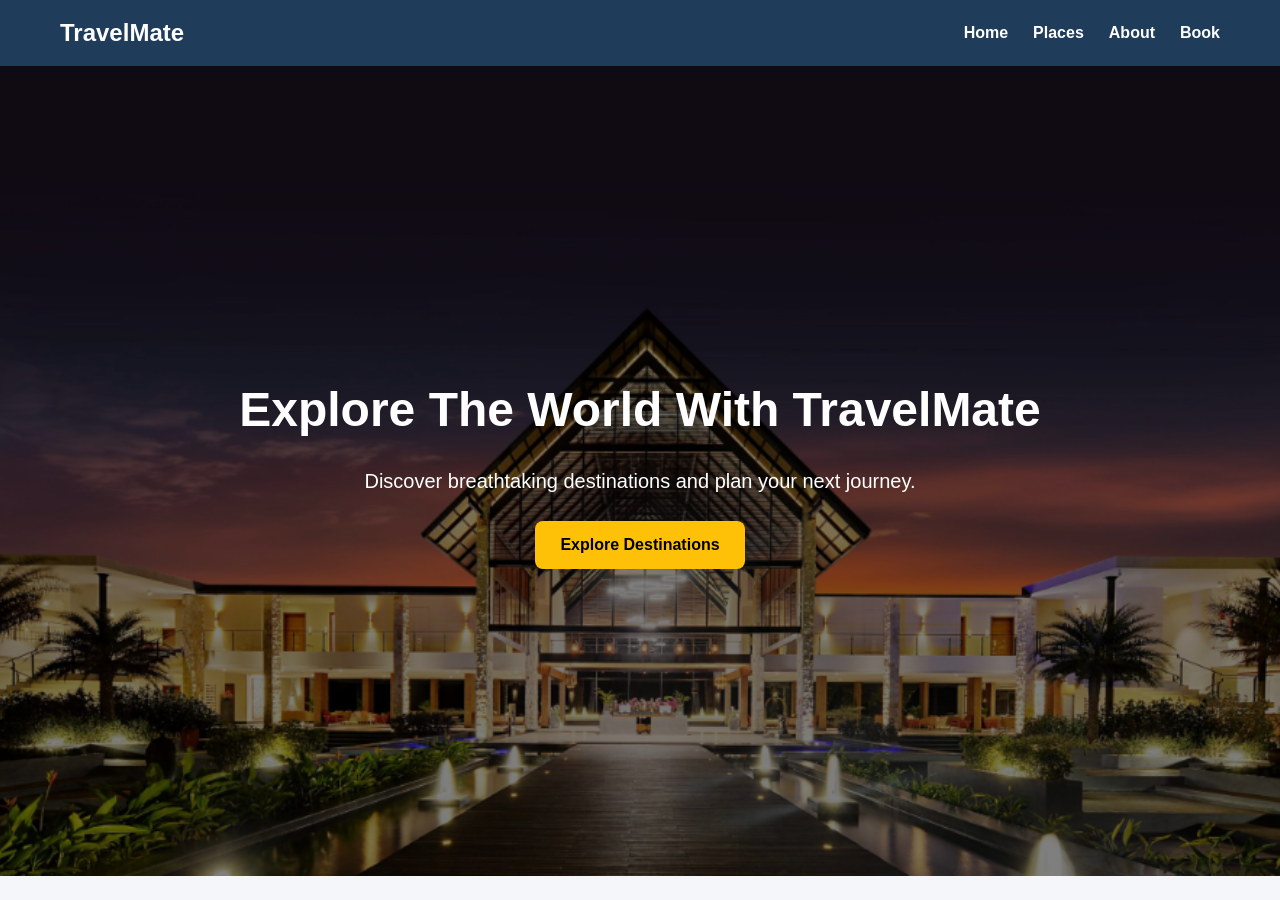
<file: WebVersion/index.html>
<!DOCTYPE html>
<html>
<head>
    <title>TravelMate - Home</title>
    <link rel="stylesheet" href="style.css">
</head>
<body>

<nav>
    <h2>TravelMate</h2>
    <ul>
        <li><a href="index.html">Home</a></li>
        <li><a href="places.html">Places</a></li>
        <li><a href="about-site.html">About</a></li>
        <li><a href="book.html">Book</a></li>
    </ul>
</nav>

<section class="hero">
    <div class="hero-content">
        <h1>Explore The World With TravelMate</h1>
        <p>Discover breathtaking destinations and plan your next journey.</p>
        <a href="places.html" class="btn">Explore Destinations</a>
    </div>
</section>

</body>
</html>
</file>
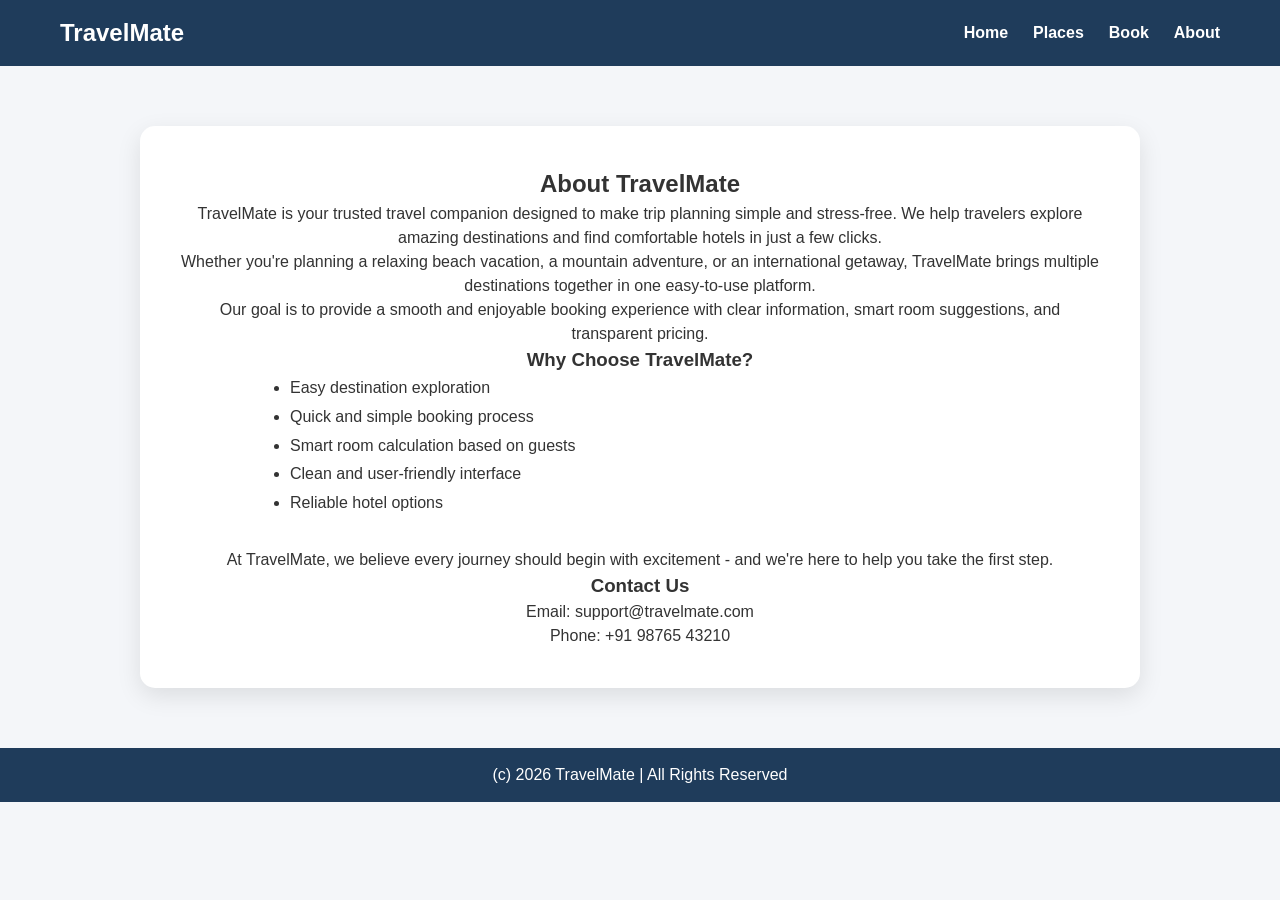
<file: WebVersion/about-site.html>
﻿<!DOCTYPE html>
<html>
<head>
    <meta charset="UTF-8">
    <title>About TravelMate</title>
    <link rel="stylesheet" href="style.css">
</head>
<body>

<nav>
    <h2>TravelMate</h2>
    <ul>
        <li><a href="index.html">Home</a></li>
        <li><a href="places.html">Places</a></li>
        <li><a href="book.html">Book</a></li>
        <li><a href="about-site.html">About</a></li>
    </ul>
</nav>

<section class="about-section">
    <h1>About TravelMate</h1>

    <p>
        TravelMate is your trusted travel companion designed to make trip planning simple and stress-free.
        We help travelers explore amazing destinations and find comfortable hotels in just a few clicks.
    </p>

    <p>
        Whether you're planning a relaxing beach vacation, a mountain adventure, or an international getaway,
        TravelMate brings multiple destinations together in one easy-to-use platform.
    </p>

    <p>
        Our goal is to provide a smooth and enjoyable booking experience with clear information,
        smart room suggestions, and transparent pricing.
    </p>

    <h3>Why Choose TravelMate?</h3>
    <ul style="text-align:left; max-width:700px; margin:auto; line-height:1.8;">
        <li>Easy destination exploration</li>
        <li>Quick and simple booking process</li>
        <li>Smart room calculation based on guests</li>
        <li>Clean and user-friendly interface</li>
        <li>Reliable hotel options</li>
    </ul>

    <p style="margin-top:30px;">
        At TravelMate, we believe every journey should begin with excitement -
        and we're here to help you take the first step.
    </p>

    <h3>Contact Us</h3>
    <p>Email: support@travelmate.com</p>
    <p>Phone: +91 98765 43210</p>
</section>

<footer>
    <p>(c) 2026 TravelMate | All Rights Reserved</p>
</footer>

</body>
</html>
</file>
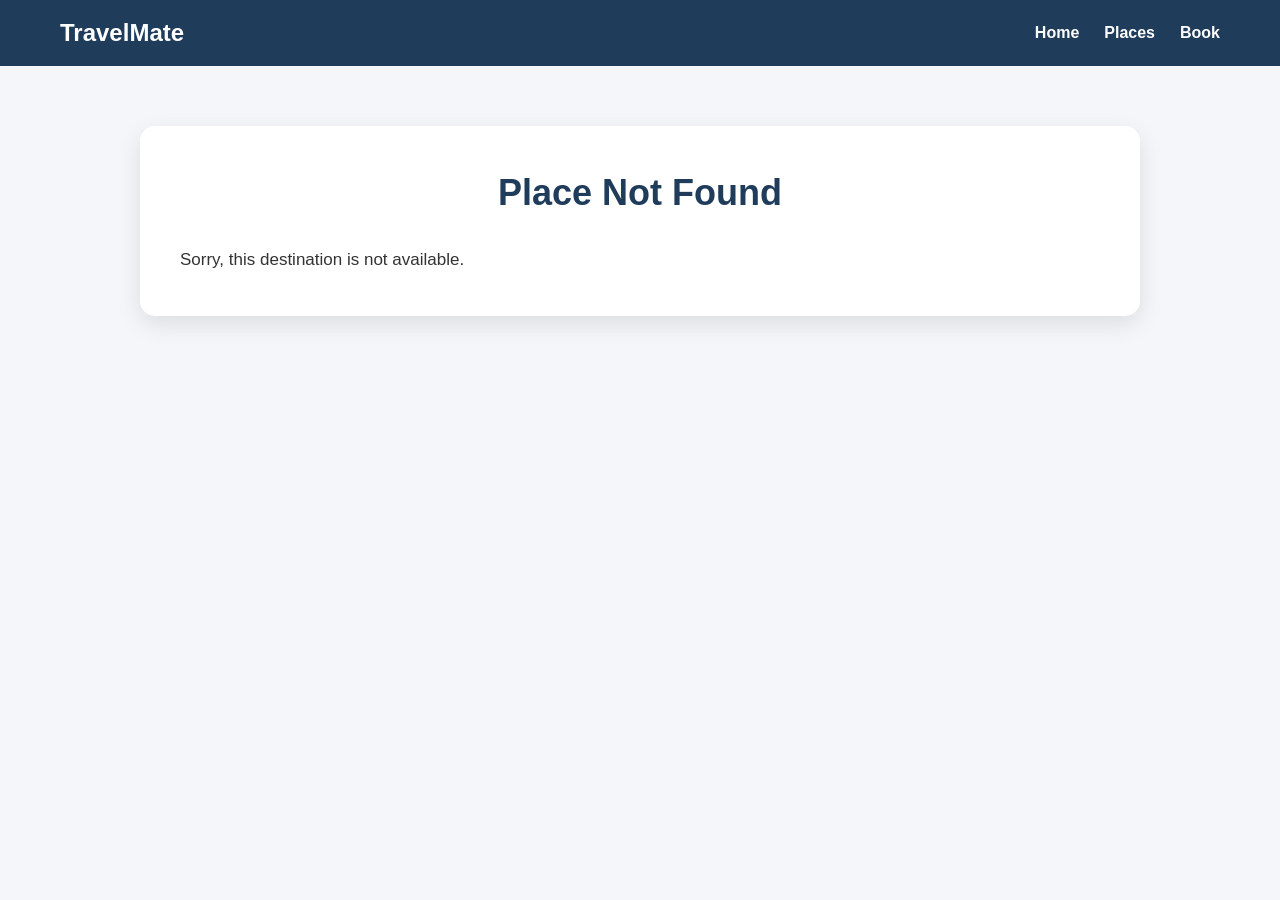
<file: WebVersion/about.html>
﻿<!DOCTYPE html>
<html>
<head>
    <meta charset="UTF-8">
    <title>About Place - TravelMate</title>
    <link rel="stylesheet" href="style.css">
</head>
<body>

<nav>
    <h2>TravelMate</h2>
    <ul>
        <li><a href="index.html">Home</a></li>
        <li><a href="places.html">Places</a></li>
        <li><a href="book.html">Book</a></li>
    </ul>
</nav>

<div class="about-section">
    <h1 id="placeTitle"></h1>
    <img id="placeImage" class="about-img" alt="Destination image">
    <div id="placeContent"></div>
    <a id="bookBtn" class="book-btn">Book Now</a>
</div>

<script>

const params = new URLSearchParams(window.location.search);
const place = params.get("place")?.toLowerCase();

const title = document.getElementById("placeTitle");
const image = document.getElementById("placeImage");
const content = document.getElementById("placeContent");
const bookBtn = document.getElementById("bookBtn");

const placesData = {

    goa: {
        name: "Goa",
        img: "Images/Goa.png",
        desc: `
        <p>Goa is famous for its beautiful beaches and vibrant nightlife.</p>
        <p>It offers water sports, beach resorts, and Portuguese heritage architecture.</p>
        <p>The seafood and coastal cuisine attract food lovers.</p>
        <p>Visitors enjoy relaxing sunsets and exciting parties.</p>
        <p>It is one of India's most popular holiday destinations.</p>`
    },

    jaipur: {
        name: "Jaipur",
        img: "Images/Jaipur.png",
        desc: `
        <p>Jaipur is known as the Pink City of India.</p>
        <p>It features royal palaces like Hawa Mahal and Amer Fort.</p>
        <p>The city reflects rich Rajput architecture and heritage.</p>
        <p>Colorful markets and handicrafts attract tourists.</p>
        <p>It is one of India's top heritage destinations.</p>`
    },

    ooty: {
        name: "Ooty",
        img: "Images/Ooty.png",
        desc: `
        <p>Ooty is a beautiful hill station in Tamil Nadu.</p>
        <p>It is surrounded by tea plantations and cool weather.</p>
        <p>The botanical gardens are very famous.</p>
        <p>It is perfect for family vacations and relaxation.</p>
        <p>The scenic beauty attracts tourists all year round.</p>`
    },

    mumbai: {
        name: "Mumbai",
        img: "Images/Mumbai.png",
        desc: `
        <p>Mumbai is known as the city of dreams.</p>
        <p>It is home to Bollywood and Marine Drive.</p>
        <p>The Gateway of India is a major attraction.</p>
        <p>The city never sleeps and has vibrant nightlife.</p>
        <p>It is India's financial capital.</p>`
    },

    delhi: {
        name: "Delhi",
        img: "Images/Delhi.png",
        desc: `
        <p>Delhi is the capital city of India.</p>
        <p>It is home to Red Fort and India Gate.</p>
        <p>The city reflects Mughal and modern architecture.</p>
        <p>Street food and markets are very popular.</p>
        <p>It is rich in culture and history.</p>`
    },

    manali: {
        name: "Manali",
        img: "Images/Manali.png",
        desc: `
        <p>Manali is a scenic hill station in Himachal Pradesh.</p>
        <p>It is surrounded by snow-capped mountains.</p>
        <p>Adventure sports are very popular here.</p>
        <p>Solang Valley attracts thrill seekers.</p>
        <p>It is ideal for honeymoon and trekking trips.</p>`
    },

    paris: {
        name: "Paris",
        img: "Images/Paris.png",
        desc: `
        <p>Paris is known as the city of love.</p>
        <p>The Eiffel Tower is its iconic landmark.</p>
        <p>It is famous for fashion and art.</p>
        <p>The cuisine and culture attract millions.</p>
        <p>It is one of the most visited cities in the world.</p>`
    },

    dubai: {
        name: "Dubai",
        img: "Images/Dubai.png",
        desc: `
        <p>Dubai is famous for luxury and skyscrapers.</p>
        <p>The Burj Khalifa is the tallest building in the world.</p>
        <p>It offers desert safaris and shopping festivals.</p>
        <p>Modern architecture defines the skyline.</p>
        <p>It is a global tourism hub.</p>`
    },

    bali: {
        name: "Bali",
        img: "Images/Bali.png",
        desc: `
        <p>Bali is known for its temples and beaches.</p>
        <p>It offers peaceful landscapes and island beauty.</p>
        <p>Traditional culture and art are highlights.</p>
        <p>It is perfect for honeymoon and relaxation.</p>
        <p>The tropical vibe attracts tourists worldwide.</p>`
    }
};

if (placesData[place]) {
    title.textContent = placesData[place].name;
    image.src = placesData[place].img;
    content.innerHTML = placesData[place].desc;
    bookBtn.href = "book.html?place=" + place;
} else {
    title.textContent = "Place Not Found";
    content.innerHTML = "<p>Sorry, this destination is not available.</p>";
    image.style.display = "none";
    bookBtn.style.display = "none";
}

</script>

</body>
</html>
</file>
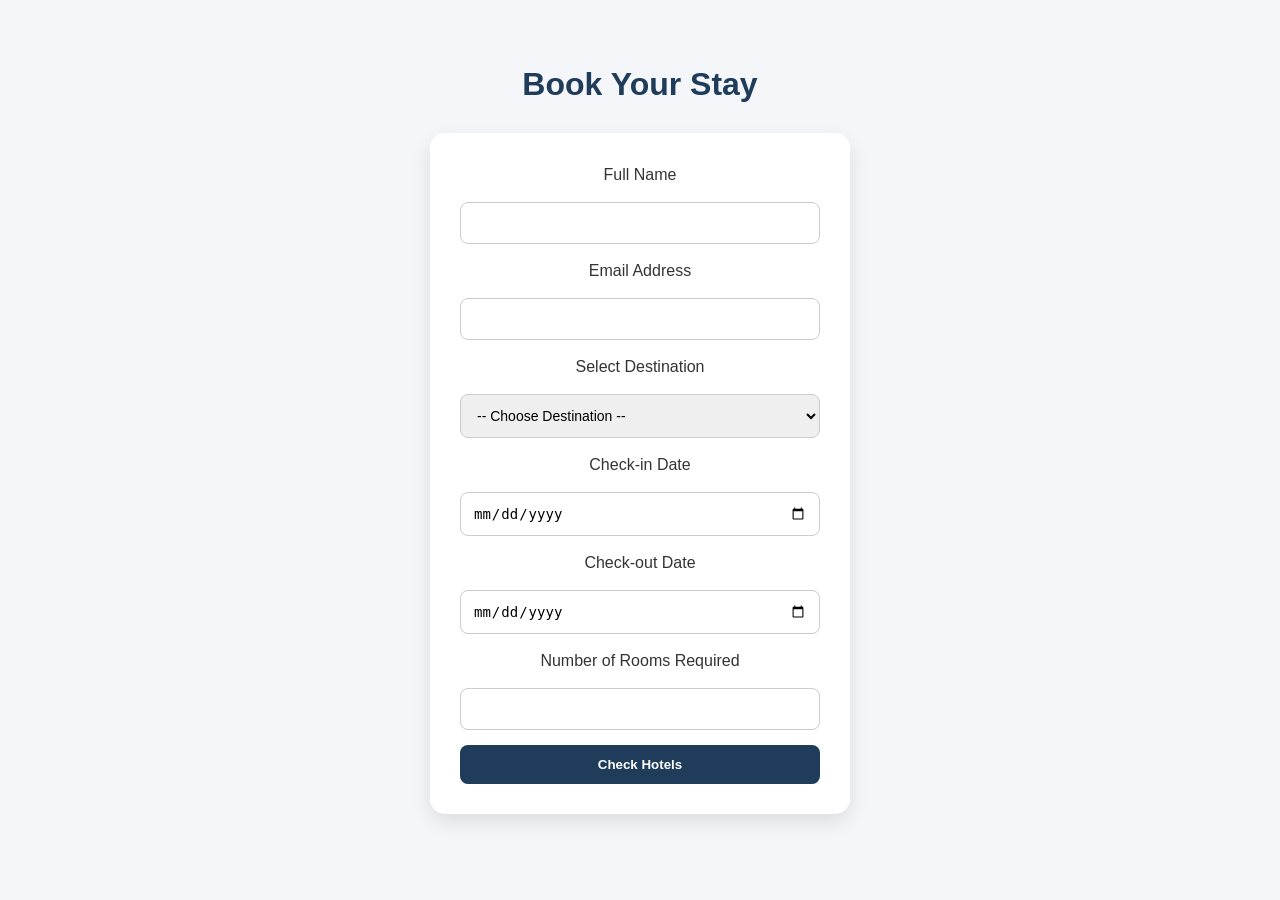
<file: WebVersion/book.html>
<!DOCTYPE html>
<html>
<head>
    <title>Booking - TravelMate</title>
    <link rel="stylesheet" href="style.css">
</head>
<body>

<div class="booking">
    <h1>Book Your Stay</h1>

    <form id="bookingForm">

        <label>Full Name</label>
        <input type="text" id="name" required>

        <label>Email Address</label>
        <input type="email" id="email" required>

        <label>Select Destination</label>
        <select id="placeSelect" required>
            <option value="">-- Choose Destination --</option>
            <option value="Goa">Goa</option>
            <option value="Jaipur">Jaipur</option>
            <option value="Manali">Manali</option>
            <option value="Delhi">Delhi</option>
            <option value="Mumbai">Mumbai</option>
            <option value="Ooty">Ooty</option>
            <option value="Paris">Paris</option>
            <option value="Dubai">Dubai</option>
            <option value="Bali">Bali</option>
        </select>

        <label>Check-in Date</label>
        <input type="date" id="checkin" required>

        <label>Check-out Date</label>
        <input type="date" id="checkout" required>

        <label>Number of Rooms Required</label>
        <input type="number" id="rooms" min="1" max="5" required>

        <button type="submit">Check Hotels</button>

    </form>
</div>

<script>
const placeSelect = document.getElementById("placeSelect");
const queryParams = new URLSearchParams(window.location.search);
const preselectedPlace = queryParams.get("place");

if (preselectedPlace) {
    const normalized = preselectedPlace.trim().toLowerCase();
    const matchedOption = Array.from(placeSelect.options).find((option) => option.value.toLowerCase() === normalized);
    if (matchedOption) {
        placeSelect.value = matchedOption.value;
        placeSelect.disabled = true;
    }
}

// Form Submission
document.getElementById("bookingForm").addEventListener("submit", function(e){
    e.preventDefault();

    let name = document.getElementById("name").value.trim();
    let email = document.getElementById("email").value.trim();
    let place = placeSelect.value;
    let checkin = document.getElementById("checkin").value;
    let checkout = document.getElementById("checkout").value;
    let rooms = parseInt(document.getElementById("rooms").value);

    if(place === ""){
        alert("Please select a destination.");
        return;
    }

    if(checkout <= checkin){
        alert("Check-out date must be after Check-in date.");
        return;
    }

    if(!rooms || rooms < 1){
        alert("Please enter valid number of rooms.");
        return;
    }
    if(rooms > 5){
        alert("Maximum rooms allowed per booking is 5.");
        return;
    }

    // Redirect to hotels page
    window.location.href =
        "hotels.html?place=" + encodeURIComponent(place) +
        "&rooms=" + rooms +
        "&checkin=" + encodeURIComponent(checkin) +
        "&checkout=" + encodeURIComponent(checkout) +
        "&name=" + encodeURIComponent(name) +
        "&email=" + encodeURIComponent(email);
});



</script>

</body>
</html>
</file>
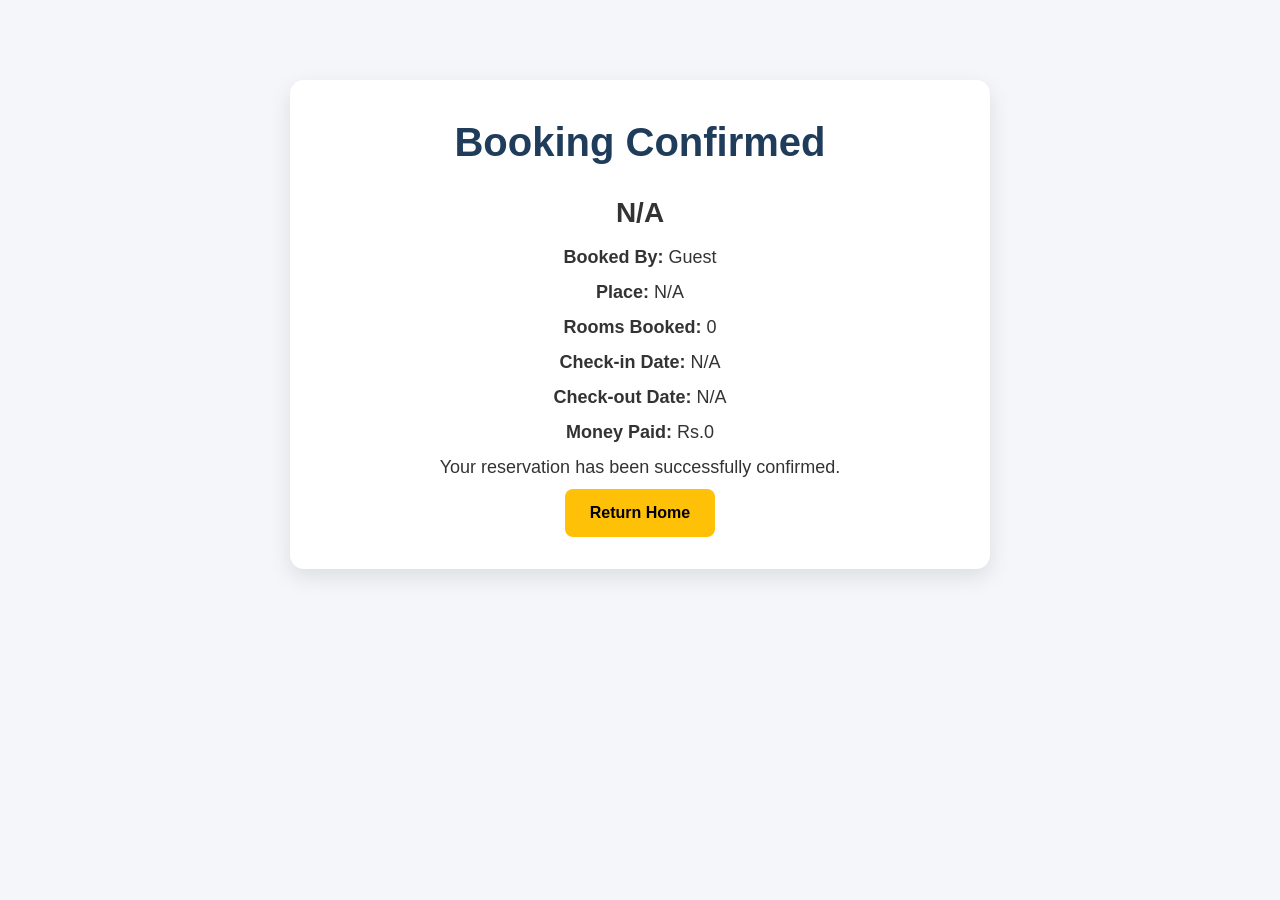
<file: WebVersion/confirmation.html>
﻿<!DOCTYPE html>
<html>
<head>
<meta charset="UTF-8">
<title>Booking Confirmed</title>
<link rel="stylesheet" href="style.css">
</head>

<body>

<div class="confirmation-container">

<h1>Booking Confirmed</h1>

<div id="confirmDetails"></div>

<a href="index.html" class="btn return-btn">Return Home</a>

</div>

<script>

const params = new URLSearchParams(window.location.search);

const name = params.get("name") || "Guest";
const place = params.get("place") || "N/A";
const hotel = params.get("hotel") || "N/A";
const checkin = params.get("checkin") || "N/A";
const checkout = params.get("checkout") || "N/A";
const rooms = params.get("rooms") || "0";
const total = params.get("total") || "0";

const confirmDetails = document.getElementById("confirmDetails");

const hotelEl = document.createElement("h2");
hotelEl.textContent = hotel;

const nameEl = document.createElement("p");
nameEl.innerHTML = "<b>Booked By:</b> ";
nameEl.append(document.createTextNode(name));

const placeEl = document.createElement("p");
placeEl.innerHTML = "<b>Place:</b> ";
placeEl.append(document.createTextNode(place));

const roomsEl = document.createElement("p");
roomsEl.innerHTML = "<b>Rooms Booked:</b> ";
roomsEl.append(document.createTextNode(rooms));

const checkinEl = document.createElement("p");
checkinEl.innerHTML = "<b>Check-in Date:</b> ";
checkinEl.append(document.createTextNode(checkin));

const checkoutEl = document.createElement("p");
checkoutEl.innerHTML = "<b>Check-out Date:</b> ";
checkoutEl.append(document.createTextNode(checkout));

const totalEl = document.createElement("p");
totalEl.innerHTML = "<b>Money Paid:</b> ";
totalEl.append(document.createTextNode(`Rs.${total}`));

const msgEl = document.createElement("p");
msgEl.textContent = "Your reservation has been successfully confirmed.";

confirmDetails.append(hotelEl, nameEl, placeEl, roomsEl, checkinEl, checkoutEl, totalEl, msgEl);

</script>

</body>
</html>
</file>
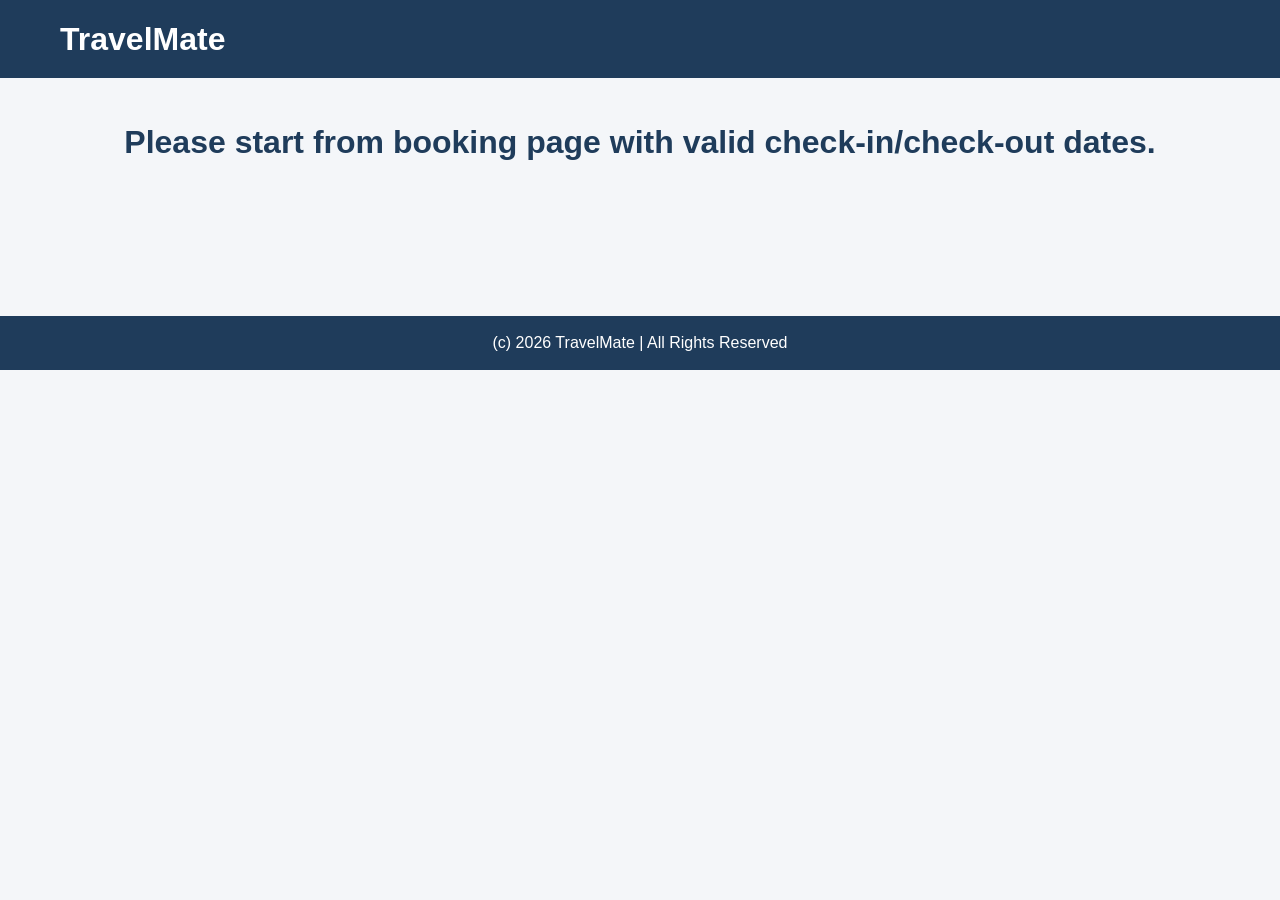
<file: WebVersion/hotels.html>
﻿<!DOCTYPE html>
<html>
<head>
    <meta charset="UTF-8">
    <title>Available Hotels - TravelMate</title>
    <link rel="stylesheet" href="style.css">
</head>
<body>

<header>
    <h1>TravelMate</h1>
</header>

<h2 class="section-title" id="title"></h2>

<div class="grid" id="hotelContainer"></div>

<footer>
    <p>(c) 2026 TravelMate | All Rights Reserved</p>
</footer>

<script>
const HOTEL_TOTAL_ROOMS = 5;
const STORAGE_KEY = "hotelBookingsV2";

const hotelsData = {

    Goa: [
        { name: "Sea View Resort", price: 6000, image: "Images/Screenshot 2026-03-03 175035.png" },
        { name: "Beach Paradise", price: 4500, image: "Images/Screenshot 2026-03-03 175117.png" },
        { name: "Goa Luxury Stay", price: 7500, image: "Images/Screenshot 2026-03-03 175139.png" }
    ],

    Jaipur: [
        { name: "Pink Palace Hotel", price: 5000, image: "Images/Screenshot 2026-03-03 175329.png" },
        { name: "Royal Heritage Inn", price: 6500, image: "Images/Screenshot 2026-03-03 175353.png" },
        { name: "Jaipur Residency", price: 4200, image: "Images/Screenshot 2026-03-03 175205.png" }
    ],

    Ooty: [
        { name: "Hill View Resort", price: 4000, image: "Images/Screenshot 2026-03-03 175950.png" },
        { name: "Ooty Lake Stay", price: 3500, image: "Images/Screenshot 2026-03-03 180119.png" },
        { name: "Green Valley Hotel", price: 4800, image: "Images/Screenshot 2026-03-03 180149.png" }
    ],

    Mumbai: [
        { name: "Marine Drive Hotel", price: 7000, image: "Images/Screenshot 2026-03-03 175756.png" },
        { name: "City Grand Inn", price: 4800, image: "Images/Screenshot 2026-03-03 175730.png" },
        { name: "Mumbai Elite Stay", price: 8500, image: "Images/Screenshot 2026-03-03 175534.png" }
    ],

    Delhi: [
        { name: "Capital Residency", price: 5500, image: "Images/Screenshot 2026-03-03 175426.png" },
        { name: "Delhi Royal Stay", price: 6200, image: "Images/Screenshot 2026-03-03 175630.png" },
        { name: "Metro Grand Hotel", price: 4700, image: "Images/Screenshot 2026-03-03 175901.png" }
    ],

    Manali: [
        { name: "Snow Peak Resort", price: 5200, image: "Images/Screenshot 2026-03-03 174955.png" },
        { name: "Mountain View Inn", price: 3900, image: "Images/Screenshot 2026-03-03 174725.png" },
        { name: "Manali Comfort Stay", price: 4500, image: "Images/Screenshot 2026-03-03 174858.png" }
    ],

    Paris: [
        { name: "Eiffel Grand Hotel", price: 12000, image: "Images/Screenshot 2026-03-03 180257.png" },
        { name: "Paris Boutique Stay", price: 9800, image: "Images/Screenshot 2026-03-03 180329.png" },
        { name: "Louvre Residency", price: 11000, image: "Images/Screenshot 2026-03-03 175236.png" }
    ],

    Dubai: [
        { name: "Desert Palm Resort", price: 15000, image: "Images/Screenshot 2026-03-03 180452.png" },
        { name: "Dubai Marina Hotel", price: 13000, image: "Images/Screenshot 2026-03-03 180539.png" },
        { name: "Burj View Stay", price: 17000, image: "Images/Screenshot 2026-03-03 180558.png" }
    ],

    Bali: [
        { name: "Bali Beach Resort", price: 9000, image: "Images/Screenshot 2026-03-03 180626.png" },
        { name: "Island Paradise Hotel", price: 7500, image: "Images/Screenshot 2026-03-03 180645.png" },
        { name: "Ubud Green Stay", price: 6800, image: "Images/Screenshot 2026-03-03 180720.png" }
    ]
};

function parseISODate(value) {
    if (!value || !/^\d{4}-\d{2}-\d{2}$/.test(value)) {
        return null;
    }
    const [year, month, day] = value.split("-").map(Number);
    const date = new Date(Date.UTC(year, month - 1, day));
    if (Number.isNaN(date.getTime())) {
        return null;
    }
    return date;
}

function formatISODate(date) {
    const year = date.getUTCFullYear();
    const month = String(date.getUTCMonth() + 1).padStart(2, "0");
    const day = String(date.getUTCDate()).padStart(2, "0");
    return `${year}-${month}-${day}`;
}

function utcToday() {
    const now = new Date();
    return new Date(Date.UTC(now.getFullYear(), now.getMonth(), now.getDate()));
}

function addDays(date, days) {
    const next = new Date(date.getTime());
    next.setUTCDate(next.getUTCDate() + days);
    return next;
}

function nightsBetween(checkIn, checkOut) {
    return Math.round((checkOut - checkIn) / 86400000);
}

function isInStay(date, checkIn, checkOut) {
    return date >= checkIn && date < checkOut;
}

function hotelElementId(hotelName) {
    return "status-" + hotelName.toLowerCase().replace(/[^a-z0-9]/g, "");
}

function loadState() {
    const raw = localStorage.getItem(STORAGE_KEY);
    if (raw) {
        try {
            const parsed = JSON.parse(raw);
            if (parsed && Array.isArray(parsed.confirmed) && Array.isArray(parsed.waiting)) {
                return parsed;
            }
        } catch (e) {
            // fall through to migration/default
        }
    }

    const legacyRaw = localStorage.getItem("hotelBookings");
    if (legacyRaw) {
        try {
            const legacy = JSON.parse(legacyRaw);
            const migrated = { confirmed: [], waiting: [], lastId: 0 };
            const today = utcToday();
            const tomorrow = addDays(today, 1);
            for (const hotelName in legacy) {
                if (!Object.prototype.hasOwnProperty.call(legacy, hotelName)) {
                    continue;
                }
                const item = legacy[hotelName] || {};
                const roomsBooked = Number(item.roomsBooked) || 0;
                const waitingList = Number(item.waitingList) || 0;

                if (roomsBooked > 0) {
                    migrated.lastId += 1;
                    migrated.confirmed.push({
                        bookingId: migrated.lastId,
                        hotelName: hotelName,
                        rooms: roomsBooked,
                        checkIn: formatISODate(today),
                        checkOut: formatISODate(tomorrow),
                        status: "CONFIRMED"
                    });
                }

                if (waitingList > 0) {
                    migrated.lastId += 1;
                    migrated.waiting.push({
                        bookingId: migrated.lastId,
                        hotelName: hotelName,
                        rooms: waitingList,
                        checkIn: formatISODate(today),
                        checkOut: formatISODate(tomorrow),
                        status: "WAITING",
                        priority: migrated.waiting.length + 1
                    });
                }
            }
            saveState(migrated);
            return migrated;
        } catch (e) {
            // fall through to default
        }
    }

    return { confirmed: [], waiting: [], lastId: 0 };
}

function saveState(state) {
    localStorage.setItem(STORAGE_KEY, JSON.stringify(state));
}

function roomsBookedOnDate(hotelName, date, confirmed) {
    let total = 0;
    confirmed.forEach((booking) => {
        if (booking.hotelName !== hotelName || booking.status !== "CONFIRMED") {
            return;
        }
        const checkIn = parseISODate(booking.checkIn);
        const checkOut = parseISODate(booking.checkOut);
        if (!checkIn || !checkOut) {
            return;
        }
        if (isInStay(date, checkIn, checkOut)) {
            total += Number(booking.rooms) || 0;
        }
    });
    return total;
}

function canAllocateRooms(hotelName, rooms, checkIn, checkOut, confirmed) {
    let day = new Date(checkIn.getTime());
    while (day < checkOut) {
        const booked = roomsBookedOnDate(hotelName, day, confirmed);
        if (booked + rooms > HOTEL_TOTAL_ROOMS) {
            return false;
        }
        day = addDays(day, 1);
    }
    return true;
}

function vacantRoomsOnDate(hotelName, date, confirmed) {
    return Math.max(0, HOTEL_TOTAL_ROOMS - roomsBookedOnDate(hotelName, date, confirmed));
}

function findNextVacancyDate(hotelName, confirmed, fromDate) {
    let date = new Date(fromDate.getTime());
    const limit = addDays(fromDate, 365);
    while (date <= limit) {
        if (vacantRoomsOnDate(hotelName, date, confirmed) > 0) {
            return date;
        }
        date = addDays(date, 1);
    }
    return null;
}

function findEarliestAvailableCheckIn(hotelName, rooms, nights, fromDate, confirmed) {
    let cursor = new Date(fromDate.getTime());
    const limit = addDays(fromDate, 365);
    while (cursor <= limit) {
        const candidateCheckOut = addDays(cursor, nights);
        if (canAllocateRooms(hotelName, rooms, cursor, candidateCheckOut, confirmed)) {
            return cursor;
        }
        cursor = addDays(cursor, 1);
    }
    return null;
}

function processWaitingList(state) {
    const waiting = [...state.waiting].sort((a, b) => (a.priority || 0) - (b.priority || 0));
    const today = utcToday();
    let changed = false;
    const remaining = [];

    waiting.forEach((entry) => {
        if (entry.status !== "WAITING") {
            changed = true;
            return;
        }
        const checkIn = parseISODate(entry.checkIn);
        const checkOut = parseISODate(entry.checkOut);
        if (!checkIn || !checkOut) {
            remaining.push(entry);
            return;
        }
        if (checkIn <= today && canAllocateRooms(entry.hotelName, Number(entry.rooms), checkIn, checkOut, state.confirmed)) {
            state.confirmed.push({
                ...entry,
                status: "CONFIRMED",
                confirmedAt: formatISODate(today)
            });
            changed = true;
        } else {
            remaining.push(entry);
        }
    });

    if (changed) {
        state.waiting = remaining;
        saveState(state);
    }
}

const params = new URLSearchParams(window.location.search);
const place = params.get("place");
const rooms = parseInt(params.get("rooms"), 10);
const checkInText = params.get("checkin");
const checkOutText = params.get("checkout");
const guestName = params.get("name") || "";
const guestEmail = params.get("email") || "";
const checkInDate = parseISODate(checkInText);
const checkOutDate = parseISODate(checkOutText);
const nights = checkInDate && checkOutDate ? nightsBetween(checkInDate, checkOutDate) : 0;

const title = document.getElementById("title");
const container = document.getElementById("hotelContainer");
let state = loadState();
processWaitingList(state);
state = loadState();

if (place && hotelsData[place] && checkInDate && checkOutDate && nights > 0) {
    title.innerText =
    "Hotels in " + place +
    " | Rooms Needed: " + rooms +
    " | Check-in: " + checkInText +
    " | Check-out: " + checkOutText;

    const sortedHotels = [...hotelsData[place]].sort((a, b) => a.price - b.price);
    sortedHotels.forEach((hotel) => {
        container.innerHTML += `
<div class="card">
<img src="${hotel.image || "Images/Hero.png"}" alt="${hotel.name}">
<h3>${hotel.name}</h3>
<p>Rs.${hotel.price} per night</p>
<p id="${hotelElementId(hotel.name)}"></p>
<button class="btn" onclick="bookHotel('${hotel.name}', ${hotel.price})">
Book Now
</button>
</div>
`;
    });
    updateHotelStatus();
} else {
    title.innerText = "Please start from booking page with valid check-in/check-out dates.";
}

function bookHotel(hotelName, price) {
    let state = loadState();
    processWaitingList(state);
    state = loadState();

    if (!Number.isInteger(rooms) || rooms <= 0) {
        alert("Invalid room count.");
        return;
    }
    if (rooms > HOTEL_TOTAL_ROOMS) {
        alert("Maximum rooms allowed per booking is 5.");
        return;
    }

    if (!checkInDate || !checkOutDate || nights <= 0) {
        alert("Invalid check-in/check-out dates.");
        return;
    }

    if (canAllocateRooms(hotelName, rooms, checkInDate, checkOutDate, state.confirmed)) {
        state.lastId = Number(state.lastId || 0) + 1;
        state.confirmed.push({
            bookingId: state.lastId,
            hotelName: hotelName,
            place: place,
            rooms: rooms,
            guestName: guestName,
            guestEmail: guestEmail,
            checkIn: checkInText,
            checkOut: checkOutText,
            total: price * rooms * nights,
            status: "CONFIRMED"
        });
        saveState(state);

        const total = price * rooms * nights;
        window.location.href =
        "payment.html?hotel=" + encodeURIComponent(hotelName) +
        "&place=" + encodeURIComponent(place) +
        "&rooms=" + encodeURIComponent(rooms) +
        "&checkin=" + encodeURIComponent(checkInText) +
        "&checkout=" + encodeURIComponent(checkOutText) +
        "&total=" + encodeURIComponent(total);
        return;
    }

    const nextAvailableDate = findEarliestAvailableCheckIn(hotelName, rooms, nights, checkInDate, state.confirmed);
    if (!nextAvailableDate) {
        alert("No rooms are available in this hotel for the next 1 year.");
        return;
    }

    const nextAvailableText = formatISODate(nextAvailableDate);
    const nextVacantRooms = vacantRoomsOnDate(hotelName, nextAvailableDate, state.confirmed);
    const shouldJoin = window.confirm(
        "All 5 rooms are already booked for selected dates.\n" +
        "Next vacancy: " + nextVacantRooms + " room(s) on " + nextAvailableText + "\n" +
        "Do you want to continue and join waiting list for this date?"
    );
    if (!shouldJoin) {
        return;
    }

    const requestedDate = window.prompt(
        "Enter check-in date to join waiting list (YYYY-MM-DD):",
        nextAvailableText
    );
    if (!requestedDate) {
        return;
    }

    const requestedWaitDate = parseISODate(requestedDate.trim());
    if (!requestedWaitDate || formatISODate(requestedWaitDate) !== nextAvailableText) {
        alert("Waiting list is allowed only for suggested date: " + nextAvailableText);
        return;
    }

    state.lastId = Number(state.lastId || 0) + 1;
    state.waiting.push({
        bookingId: state.lastId,
        hotelName: hotelName,
        place: place,
        rooms: rooms,
        guestName: guestName,
        guestEmail: guestEmail,
        checkIn: nextAvailableText,
        checkOut: formatISODate(addDays(requestedWaitDate, nights)),
        total: price * rooms * nights,
        status: "WAITING",
        priority: state.waiting.length + 1
    });
    saveState(state);
    alert("Added to waiting list.");
    updateHotelStatus();
}

function updateHotelStatus() {
    const state = loadState();
    const today = utcToday();
    const hotels = hotelsData[place] || [];

    hotels.forEach((hotel) => {
        const el = document.getElementById(hotelElementId(hotel.name));
        if (!el) {
            return;
        }
        const availableToday = vacantRoomsOnDate(hotel.name, today, state.confirmed);
        const nextVacancyDate = findNextVacancyDate(hotel.name, state.confirmed, today);
        const vacantRooms = nextVacancyDate ? vacantRoomsOnDate(hotel.name, nextVacancyDate, state.confirmed) : 0;
        const waitingEntries = state.waiting.filter((entry) => entry.hotelName === hotel.name).length;

        el.innerHTML =
        "Available Rooms (Today): " + availableToday + "/5<br>" +
        "Vacant Rooms (Next Date): " + vacantRooms + " (" + (nextVacancyDate ? formatISODate(nextVacancyDate) : "N/A") + ")<br>" +
        "Waiting List Entries: " + waitingEntries;
    });
}

</script>

</body>
</html>
</file>
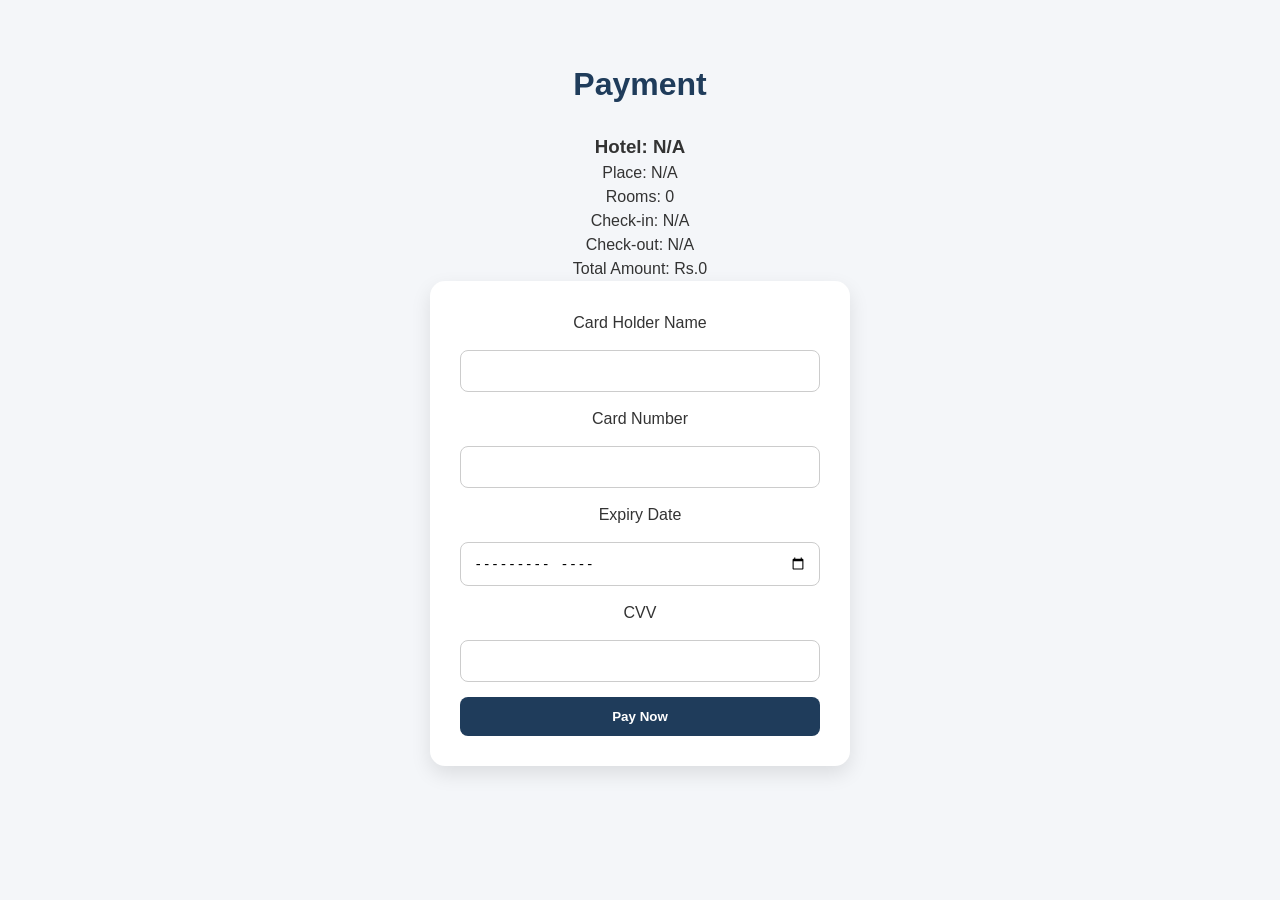
<file: WebVersion/payment.html>
﻿<!DOCTYPE html>
<html>
<head>
<meta charset="UTF-8">
<title>Payment - TravelMate</title>
<link rel="stylesheet" href="style.css">
</head>

<body>

<div class="booking">

<h1>Payment</h1>

<div id="paymentDetails"></div>

<form id="paymentForm">

<label>Card Holder Name</label>
<input type="text" id="name" required>

<label>Card Number</label>
<input type="text" maxlength="16" required>

<label>Expiry Date</label>
<input type="month" required>

<label>CVV</label>
<input type="password" maxlength="3" required>

<button type="submit">Pay Now</button>

</form>

</div>

<script>

const params = new URLSearchParams(window.location.search);

const hotel = params.get("hotel") || "N/A";
const place = params.get("place") || "N/A";
const checkin = params.get("checkin") || "N/A";
const checkout = params.get("checkout") || "N/A";
const total = params.get("total") || "0";
const rooms = params.get("rooms") || "0";

const paymentDetails = document.getElementById("paymentDetails");

const hotelEl = document.createElement("h3");
hotelEl.textContent = `Hotel: ${hotel}`;

const placeEl = document.createElement("p");
placeEl.textContent = `Place: ${place}`;

const roomsEl = document.createElement("p");
roomsEl.textContent = `Rooms: ${rooms}`;

const checkinEl = document.createElement("p");
checkinEl.textContent = `Check-in: ${checkin}`;

const checkoutEl = document.createElement("p");
checkoutEl.textContent = `Check-out: ${checkout}`;

const totalEl = document.createElement("p");
totalEl.textContent = `Total Amount: Rs.${total}`;

paymentDetails.append(hotelEl, placeEl, roomsEl, checkinEl, checkoutEl, totalEl);

document.getElementById("paymentForm").addEventListener("submit", function(e) {

e.preventDefault();

/* Get customer name */
let customerName = document.getElementById("name").value;

/* Redirect to confirmation page */
window.location.href =
"confirmation.html?hotel=" + encodeURIComponent(hotel) +
"&place=" + encodeURIComponent(place) +
"&rooms=" + encodeURIComponent(rooms) +
"&checkin=" + encodeURIComponent(checkin) +
"&checkout=" + encodeURIComponent(checkout) +
"&total=" + encodeURIComponent(total) +
"&name=" + encodeURIComponent(customerName);

});

</script>

</body>
</html>
</file>
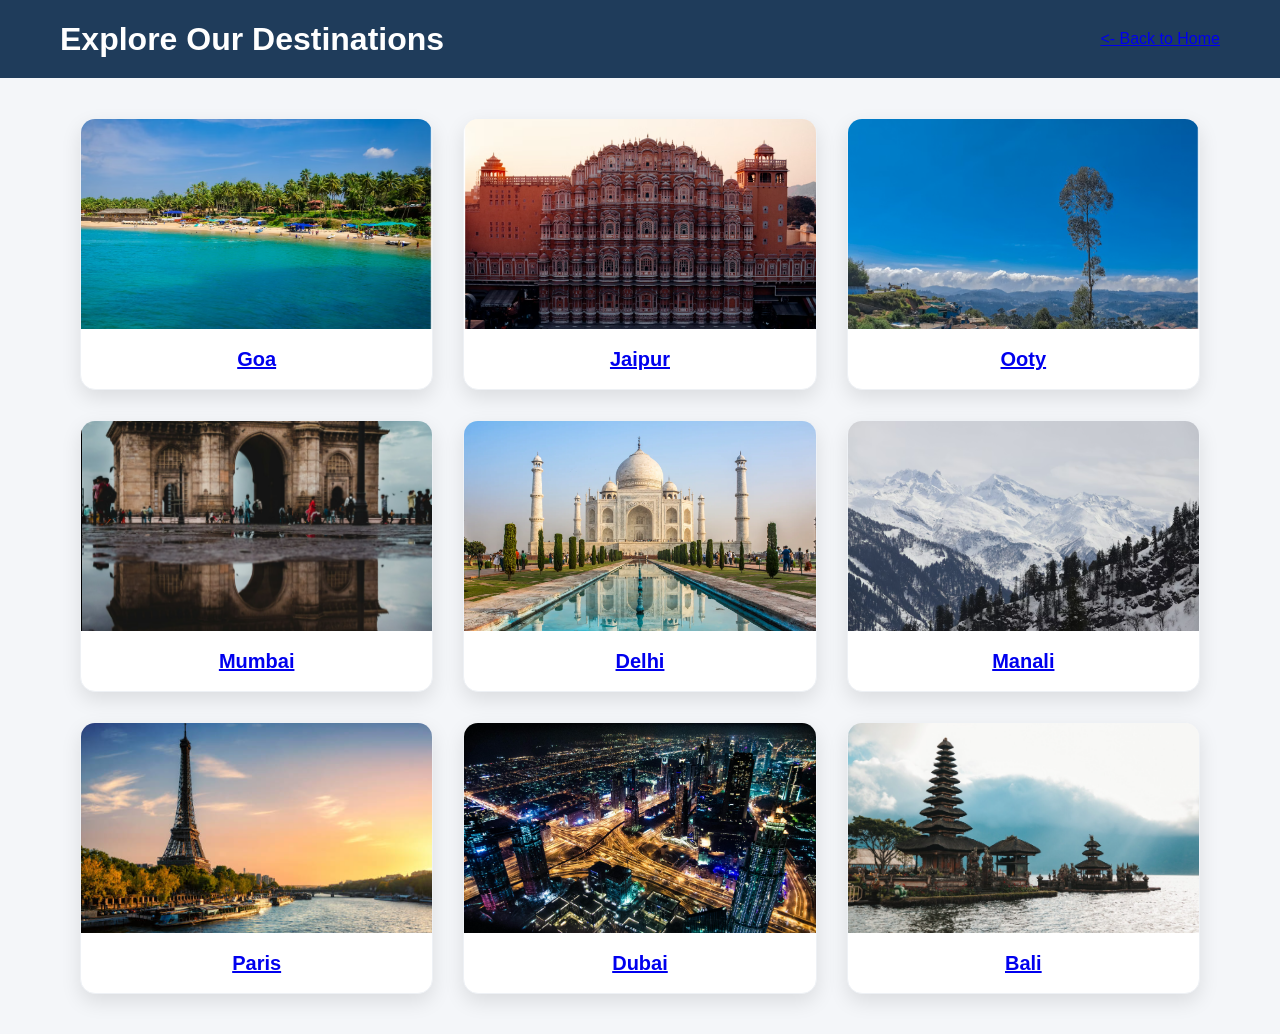
<file: WebVersion/places.html>
﻿<!DOCTYPE html>
<html>
<head>
    <meta charset="UTF-8">
    <title>Destinations - TravelMate</title>
    <link rel="stylesheet" href="style.css">
</head>
<body>

<header>
    <h1>Explore Our Destinations</h1>
    <a href="index.html" class="back-btn"><- Back to Home</a>
</header>

<section class="places-container">

    <div class="card">
        <a href="about.html?place=goa">
            <img src="Images/Goa.png" alt="Goa">
            <h3>Goa</h3>
        </a>
    </div>

    <div class="card">
        <a href="about.html?place=jaipur">
            <img src="Images/Jaipur.png" alt="Jaipur">
            <h3>Jaipur</h3>
        </a>
    </div>

    <div class="card">
        <a href="about.html?place=ooty">
            <img src="Images/Ooty.png" alt="Ooty">
            <h3>Ooty</h3>
        </a>
    </div>

    <div class="card">
        <a href="about.html?place=mumbai">
            <img src="Images/Mumbai.png" alt="Mumbai">
            <h3>Mumbai</h3>
        </a>
    </div>

    <div class="card">
        <a href="about.html?place=delhi">
            <img src="Images/Delhi.png" alt="Delhi">
            <h3>Delhi</h3>
        </a>
    </div>

    <div class="card">
        <a href="about.html?place=manali">
            <img src="Images/Manali.png" alt="Manali">
            <h3>Manali</h3>
        </a>
    </div>

    <div class="card">
        <a href="about.html?place=paris">
            <img src="Images/Paris.png" alt="Paris">
            <h3>Paris</h3>
        </a>
    </div>

    <div class="card">
        <a href="about.html?place=dubai">
            <img src="Images/Dubai.png" alt="Dubai">
            <h3>Dubai</h3>
        </a>
    </div>

    <div class="card">
        <a href="about.html?place=bali">
            <img src="Images/Bali.png" alt="Bali">
            <h3>Bali</h3>
        </a>
    </div>

</section>

</body>
</html>
</file>
<file: WebVersion/style.css>
/* ================= GLOBAL RESET ================= */
* {
    margin: 0;
    padding: 0;
    box-sizing: border-box;
}

body {
    font-family: 'Segoe UI', Arial, sans-serif;
    background-color: #f4f6f9;
    color: #333;
    line-height: 1.5;
}

/* ================= NAVBAR ================= */
nav,
header {
    background-color: #1f3c5b;
    color: white;
    display: flex;
    justify-content: space-between;
    align-items: center;
    padding: 15px 60px;
}

nav h2,
header h1 {
    margin: 0;
}

nav ul {
    list-style: none;
    display: flex;
    gap: 25px;
}

nav ul li a {
    text-decoration: none;
    color: white;
    font-weight: 600;
    transition: 0.3s;
}

nav ul li a:hover {
    color: #ffd700;
}

/* ================= HERO SECTION ================= */
.hero {
    height: 90vh;
    background: url("Images/Hero.png") no-repeat center center/cover;
    display: flex;
    justify-content: center;
    align-items: center;
    text-align: center;
    position: relative;
}

.hero::before {
    content: "";
    position: absolute;
    width: 100%;
    height: 100%;
    background: rgba(0,0,0,0.5);
}

.hero-content {
    position: relative;
    color: white;
    z-index: 2;
}

.hero h1 {
    font-size: 48px;
    margin-bottom: 20px;
}

.hero p {
    font-size: 20px;
    margin-bottom: 25px;
}

.btn {
    background: #ffc107;
    color: black;
    padding: 12px 25px;
    border-radius: 8px;
    text-decoration: none;
    font-weight: bold;
    display: inline-block;
    border: none;
    cursor: pointer;
    transition: 0.3s;
}

.btn:hover {
    background: #ff9800;
    transform: scale(1.05);
}

/* ================= TITLES ================= */
.title,
.section-title {
    text-align: center;
    margin: 40px 0 20px 0;
    font-size: 32px;
    color: #1f3c5b;
}

/* ================= GRID ================= */
.places-container,
.container,
.grid {
    display: grid;
    grid-template-columns: repeat(3, 1fr);
    gap: 30px;
    padding: 40px 80px;
}

/* ================= CARD STYLE ================= */
.card {
    background: white;
    border-radius: 15px;
    overflow: hidden;
    box-shadow: 0 8px 20px rgba(0,0,0,0.1);
    border: 1px solid #eef1f5;
    transition: 0.3s ease;
}

.card:hover {
    transform: translateY(-4px);
    box-shadow: 0 12px 26px rgba(0,0,0,0.14);
}

.card img {
    width: 100%;
    height: 210px;
    object-fit: cover;
    display: block;
}

.card h3 {
    text-align: center;
    padding: 15px;
    font-size: 20px;
}

.card p {
    text-align: center;
    padding-bottom: 10px;
    padding-left: 12px;
    padding-right: 12px;
}

/* ================= ABOUT PAGE ================= */
.about-section {
    max-width: 1000px;
    margin: 60px auto;
    padding: 40px;
    background: white;
    border-radius: 15px;
    box-shadow: 0 8px 25px rgba(0,0,0,0.1);
    text-align: center;
}

#placeTitle {
    font-size: 36px;
    margin-bottom: 25px;
    color: #1f3c5b;
}

.about-img {
    width: 100%;
    max-width: 700px;
    border-radius: 12px;
    margin-bottom: 30px;
}

#placeContent {
    text-align: left;
    line-height: 1.8;
    font-size: 17px;
}

/* ================= BOOKING PAGE ================= */
.booking {
    text-align: center;
    margin-top: 60px;
}

.booking h1 {
    color: #1f3c5b;
    margin-bottom: 25px;
}

.booking form {
    background: white;
    width: 420px;
    max-width: 92%;
    margin: 0 auto 40px auto;
    padding: 30px;
    border-radius: 15px;
    box-shadow: 0 8px 20px rgba(0,0,0,0.1);
    display: flex;
    flex-direction: column;
    gap: 15px;
}

.booking select,
.booking input {
    padding: 12px;
    font-size: 14px;
    border-radius: 8px;
    border: 1px solid #ccc;
}

.booking select:focus,
.booking input:focus {
    outline: none;
    border-color: #1f3c5b;
    box-shadow: 0 0 0 3px rgba(31, 60, 91, 0.12);
}

.booking button {
    background-color: #1f3c5b;
    color: white;
    font-weight: bold;
    cursor: pointer;
    border: none;
    padding: 12px;
    border-radius: 8px;
    transition: 0.3s;
}

.booking button:hover {
    background-color: #15304a;
}


/* ================= CONFIRMATION PAGE ================= */

.confirmation-container{
    text-align: center;
    margin: 80px auto 0 auto;
    width: 90%;
    max-width: 700px;
    background: #fff;
    border-radius: 14px;
    padding: 32px 24px;
    box-shadow: 0 8px 22px rgba(0,0,0,0.1);
}

.confirmation-container h1{
    font-size: 40px;
    color: #1f3c5b;
    margin-bottom: 20px;
}

.confirmation-container h2{
    font-size: 28px;
    margin-bottom: 10px;
}

.confirmation-container p{
    font-size: 18px;
    margin: 8px 0;
}

.confirmation-container button{
    margin-top: 25px;
    padding: 12px 30px;
    font-size: 16px;
    border: none;
    border-radius: 10px;
    background-color: #ffc107;
    font-weight: bold;
    cursor: pointer;
    transition: 0.3s;
}

.confirmation-container button:hover{
    background-color: #ff9800;
    transform: scale(1.05);
}
/* ================= HOTEL RESULT SECTION ================= */
#hotelSection {
    margin: 40px 80px;
}

.hotel-card {
    background: white;
    padding: 25px;
    border-radius: 15px;
    margin-bottom: 25px;
    box-shadow: 0 8px 20px rgba(0,0,0,0.1);
    text-align: center;
    transition: 0.3s;
}

.hotel-card:hover {
    transform: scale(1.02);
}

.hotel-card h3 {
    color: #1f3c5b;
    margin-bottom: 10px;
}

.hotel-card p {
    margin: 8px 0;
}

.hotel-card button {
    padding: 10px 20px;
    background-color: #1f3c5b;
    color: white;
    border: none;
    border-radius: 8px;
    cursor: pointer;
    font-weight: bold;
    margin-top: 10px;
}

.hotel-card button:hover {
    background-color: #15304a;
}

/* ================= MAP ================= */
#map {
    height: 400px;
    width: 80%;
    margin: 40px auto;
    border-radius: 15px;
    display: none;
    box-shadow: 0 8px 20px rgba(0,0,0,0.15);
}

/* ================= FOOTER ================= */
footer {
    background-color: #1f3c5b;
    color: white;
    text-align: center;
    padding: 15px;
    margin-top: 50px;
}

/* ================= RESPONSIVE ================= */
@media (max-width: 1000px) {
    .places-container,
    .container,
    .grid {
        grid-template-columns: repeat(2, 1fr);
        padding: 40px;
    }
}

@media (max-width: 600px) {
    nav {
        flex-direction: column;
        gap: 10px;
        padding: 20px;
    }

    .places-container,
    .container,
    .grid {
        grid-template-columns: 1fr;
        padding: 20px;
    }

    .hero-content h1 {
        font-size: 30px;
    }

    .hero-content p {
        font-size: 16px;
    }

    .booking form {
        width: 90%;
    }

    #hotelSection {
        margin: 20px;
    }

    #map {
        width: 95%;
    }
}
</file>
